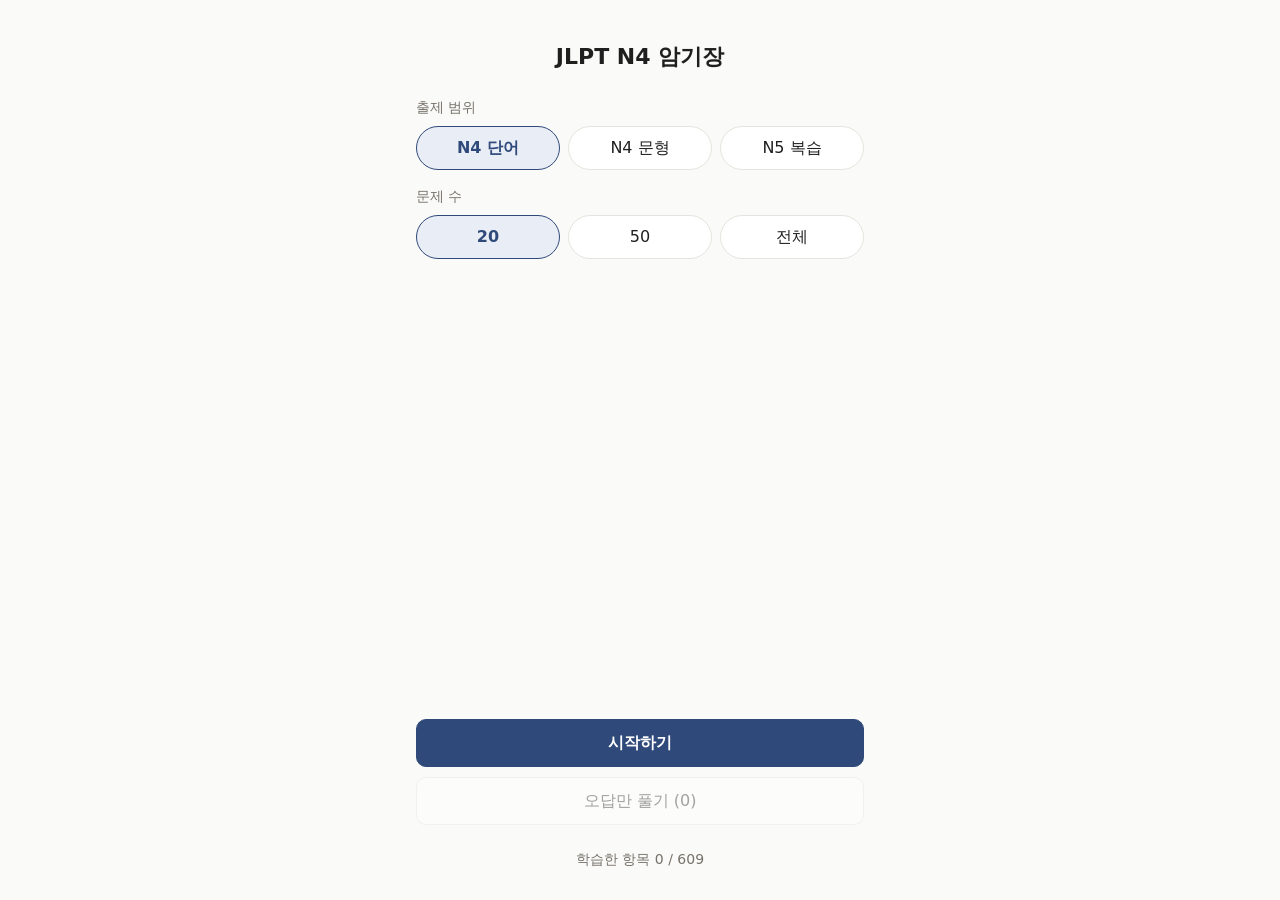
<file: jlpt_flashcards/app/index.html>
<!doctype html>
<html lang="ko">
<head>
<meta charset="utf-8">
<meta name="viewport" content="width=device-width, initial-scale=1">
<meta name="theme-color" content="#FAFAF8" media="(prefers-color-scheme: light)">
<meta name="theme-color" content="#1C1C1E" media="(prefers-color-scheme: dark)">
<title>JLPT N4 암기장</title>
<link rel="stylesheet" href="style.css">
</head>
<body>
<main id="app"></main>
<script src="data.js"></script>
<script src="grade.js"></script>
<script src="app.js"></script>
</body>
</html>
</file>
<file: jlpt_flashcards/app/style.css>
:root {
  --bg: #FAFAF8;
  --card: #FFFFFF;
  --line: #E6E4DE;
  --text: #1F1F1F;
  --muted: #77736B;
  --accent: #2F4A7A;
  --accent-text: #FFFFFF;
  --accent-soft: #E9EDF5;
  --ok: #2E7D4F;
  --ng: #C0392B;
  --jp: "Noto Sans JP", "Yu Gothic UI", "Yu Gothic", "Hiragino Sans", "Meiryo", sans-serif;
  --ko: "Pretendard", -apple-system, "Apple SD Gothic Neo", "Malgun Gothic", system-ui, sans-serif;
}
@media (prefers-color-scheme: dark) {
  :root {
    --bg: #1C1C1E;
    --card: #2A2A2D;
    --line: #3A3A3E;
    --text: #EDEDED;
    --muted: #9A9AA0;
    --accent: #8FA8D8;
    --accent-text: #14182A;
    --accent-soft: #2F3546;
    --ok: #5FBF85;
    --ng: #E57368;
  }
}

* { box-sizing: border-box; }
html, body { margin: 0; }
body {
  background: var(--bg);
  color: var(--text);
  font: 16px/1.5 var(--ko);
  -webkit-text-size-adjust: 100%;
}
button, input { font: inherit; color: inherit; }
[hidden] { display: none !important; }

#app {
  max-width: 480px;
  margin: 0 auto;
  min-height: 100vh;
  min-height: 100dvh;
  padding: 16px;
  display: flex;
  flex-direction: column;
}

.screen { flex: 1; display: flex; flex-direction: column; gap: 16px; }
.bottom { margin-top: auto; display: flex; flex-direction: column; gap: 10px; }

/* 버튼 */
.btn {
  min-height: 48px;
  padding: 10px 16px;
  border-radius: 10px;
  border: 1px solid var(--line);
  background: var(--card);
  cursor: pointer;
}
.btn:disabled { opacity: .4; cursor: default; }
.btn.primary { background: var(--accent); border-color: var(--accent); color: var(--accent-text); font-weight: 600; }
.btn.link { border: 0; background: none; min-height: 0; padding: 4px 0; color: var(--muted); }
.btn:focus-visible, .chip:focus-visible, input:focus-visible { outline: 2px solid var(--accent); outline-offset: 2px; }
.row { display: flex; gap: 10px; }
.row > .btn { flex: 1; }

/* 홈 */
.title { margin: 24px 0 8px; font-size: 22px; font-weight: 700; text-align: center; }
.label { font-size: 14px; color: var(--muted); margin-bottom: 8px; }
.chips { display: flex; flex-wrap: wrap; gap: 8px; }
.chip {
  flex: 1;
  min-height: 44px;
  padding: 8px 10px;
  border-radius: 999px;
  border: 1px solid var(--line);
  background: var(--card);
  cursor: pointer;
  white-space: nowrap;
}
.chip[aria-pressed="true"] { background: var(--accent-soft); border-color: var(--accent); color: var(--accent); font-weight: 600; }
.progress-line { text-align: center; color: var(--muted); font-size: 14px; }

/* 문제 카드 */
.topbar { display: flex; justify-content: space-between; align-items: center; font-size: 14px; color: var(--muted); }
.card {
  background: var(--card);
  border: 1px solid var(--line);
  border-radius: 14px;
  padding: 28px 20px;
  min-height: 220px;
  display: flex;
  flex-direction: column;
  align-items: center;
  justify-content: center;
  text-align: center;
  gap: 10px;
}
.q {
  font-family: var(--jp);
  font-weight: 700;
  font-size: 56px;
  line-height: 1.2;
  overflow-wrap: anywhere;
}
.q.long { font-size: 40px; }
.q.xlong { font-size: 30px; }
.jp { font-family: var(--jp); }
.reading { font-family: var(--jp); color: var(--muted); font-size: 18px; }
.example { font-family: var(--jp); font-size: 18px; }
.example-ko { font-size: 15px; color: var(--muted); }

input.answer {
  width: 100%;
  min-height: 52px;
  padding: 12px 14px;
  border-radius: 10px;
  border: 1px solid var(--line);
  background: var(--card);
  font-size: 18px;
}
input.answer:read-only { color: var(--muted); }
.shake { animation: shake .3s; }
@keyframes shake { 25% { transform: translateX(-6px); } 75% { transform: translateX(6px); } }

/* 채점 결과 */
.verdict { font-weight: 700; font-size: 18px; }
.verdict.ok { color: var(--ok); }
.verdict.ng { color: var(--ng); }
.card.ok { border-color: var(--ok); }
.card.ng { border-color: var(--ng); }
.facts { width: 100%; text-align: left; display: grid; grid-template-columns: auto 1fr; gap: 4px 12px; font-size: 15px; }
.facts dt { color: var(--muted); }
.facts dd { margin: 0; overflow-wrap: anywhere; }
.mine { text-decoration: line-through; color: var(--ng); }

/* 라운드 결과 */
.score { text-align: center; font-size: 32px; font-weight: 700; margin: 24px 0 4px; }
.wrong-list { list-style: none; margin: 0; padding: 0; background: var(--card); border: 1px solid var(--line); border-radius: 14px; }
.wrong-list li { padding: 10px 14px; border-top: 1px solid var(--line); display: flex; flex-wrap: wrap; gap: 4px 10px; align-items: baseline; }
.wrong-list li:first-child { border-top: 0; }
.wrong-list .w-disp { font-family: var(--jp); font-weight: 700; font-size: 18px; }
.wrong-list .w-read { font-family: var(--jp); color: var(--muted); font-size: 14px; }
.wrong-list .w-mean { width: 100%; font-size: 14px; }
</file>
